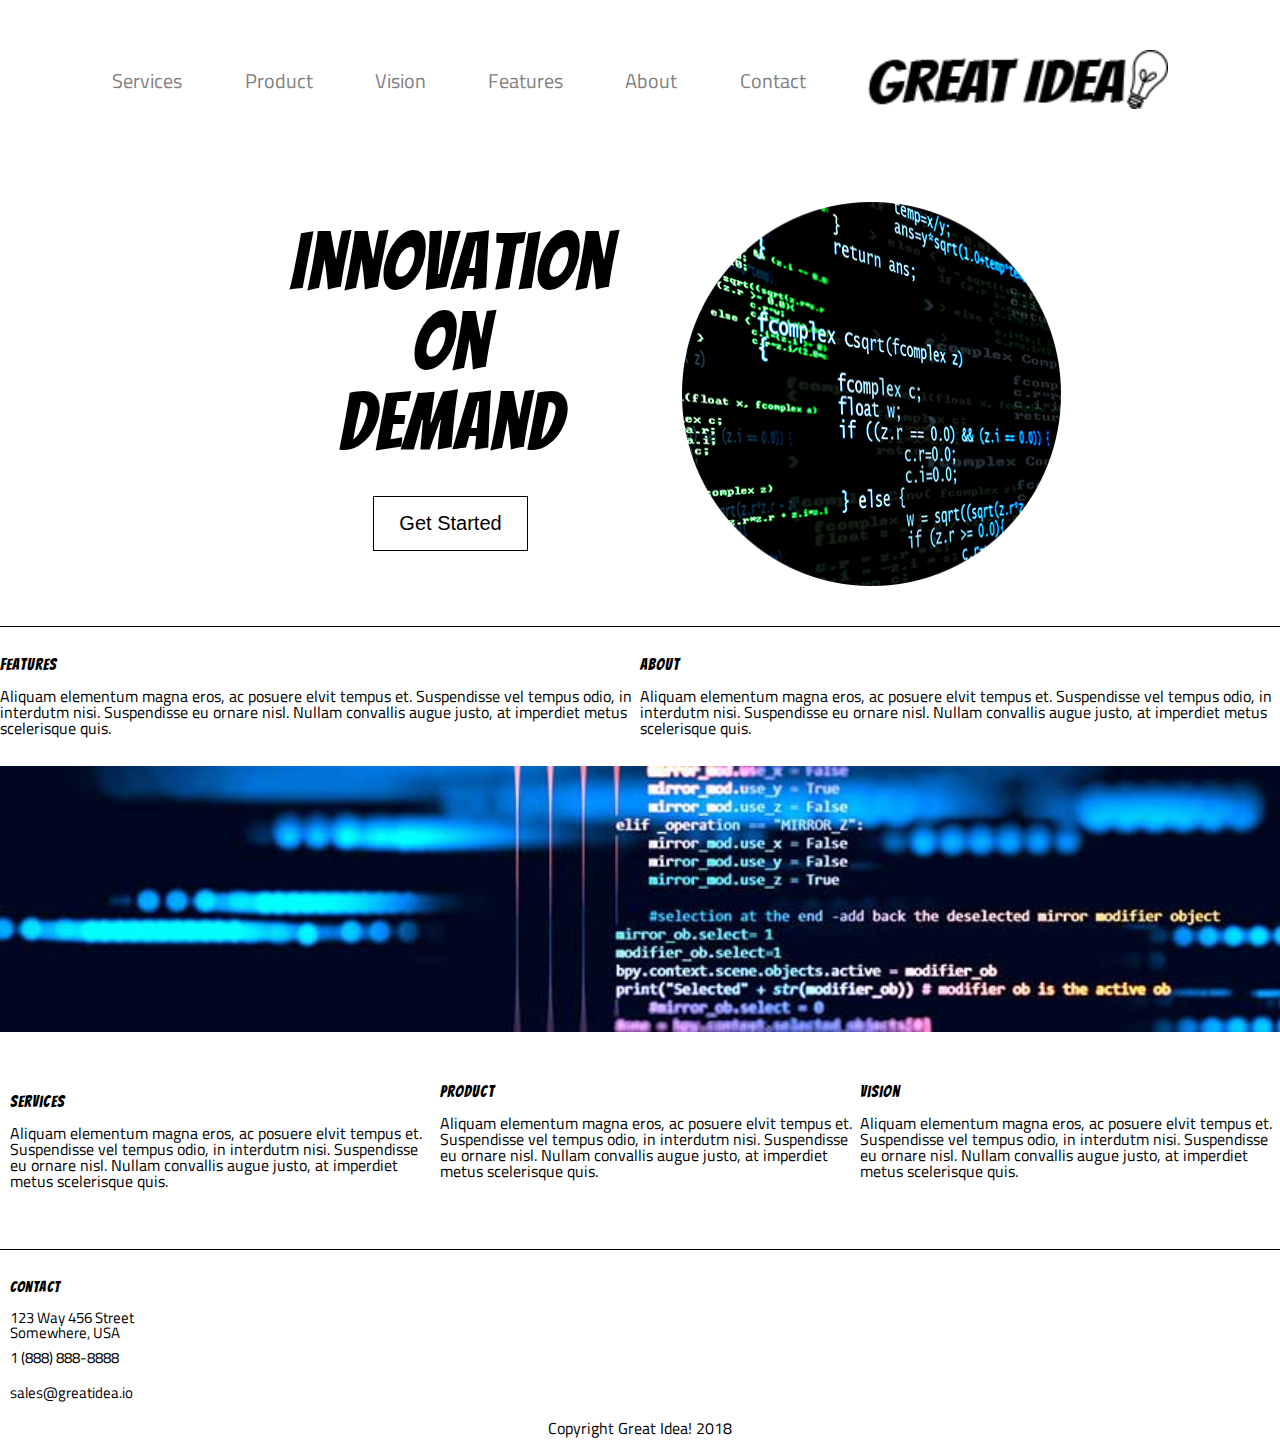
<file: docs/index.html>
<!doctype html>

<html lang="en">
<head>
  <meta charset="utf-8">

  <title>Great Idea!</title>

  <link href="https://fonts.googleapis.com/css?family=Bangers|Titillium+Web" rel="stylesheet">
  <link rel="stylesheet" href="css/index.css">

  <!--[if lt IE 9]>
    <script src="https://cdnjs.cloudflare.com/ajax/libs/html5shiv/3.7.3/html5shiv.js"></script>
  <![endif]-->
</head>
    <!-- Copy and paste your HTML from the first UI project here -->
  <body>
    <header>
      <nav>
          <ul>
              <li><a href="services.html">Services</a></li>
              <li><a href="#">Product</a></li>
              <li><a href="#">Vision</a></li>
              <li><a href="#">Features</a></li>
              <li><a href="#">About</a></li>
              <li><a href="#">Contact</a></li>
              <a href="index.html"><img class="logo" src="img/logo.png" alt="Great Idea! Company logo."></a>
          </ul>
      </nav>
      
          <div class="header">
              <div class="statement">
                  <h1>Innovation<br>On<br>Demand<br>
                  <button>Get Started</button></h1>
              </div>
            
              <img src="img/header-img.png" alt="Image of a code snippet.">
              
          </div>
        </header>
          <section class="twoColumns">
              <div class="features">
                  <h2>Features</h2>
                  <p>Aliquam elementum magna eros, ac posuere elvit tempus et. Suspendisse vel tempus odio, in interdutm nisi. Suspendisse eu ornare nisl. Nullam convallis augue justo, at imperdiet metus scelerisque quis.</p>
              </div>
  
              <div class="about">
                  <h2>About</h2>
                  <p>Aliquam elementum magna eros, ac posuere elvit tempus et. Suspendisse vel tempus odio, in interdutm nisi. Suspendisse eu ornare nisl. Nullam convallis augue justo, at imperdiet metus scelerisque quis.</p>
              </div>
            </section>
  
          <div>
              <img class="middle-img" src="img/mid-page-accent.jpg" alt="Image of code snippets across the screen">
          </div>
  
              <section class="threeColumns">
                  <div class="services">
                      <h2>Services</h2>
                      <p>Aliquam elementum magna eros, ac posuere elvit tempus et. Suspendisse vel tempus odio, in interdutm nisi. Suspendisse eu ornare nisl. Nullam convallis augue justo, at imperdiet metus scelerisque quis.</p>
                  </div>
                      <div class="product">
                          <h2>Product</h2>
                          <p>Aliquam elementum magna eros, ac posuere elvit tempus et. Suspendisse vel tempus odio, in interdutm nisi. Suspendisse eu ornare nisl. Nullam convallis augue justo, at imperdiet metus scelerisque quis.</p>
                      </div>
  
                      <div class="vision">
                          <h2>Vision</h2>
                          <p>Aliquam elementum magna eros, ac posuere elvit tempus et. Suspendisse vel tempus odio, in interdutm nisi. Suspendisse eu ornare nisl. Nullam convallis augue justo, at imperdiet metus scelerisque quis.</p>
                      </div>
              </section>
  
          <footer>
              <div class="address">
                  <h2>Contact</h2>
                  <address>
                      123 Way 456 Street<br>
                      Somewhere, USA
                  </address>
                  <p>1 (888) 888-8888</p>
                  <p>sales@greatidea.io</p>
              </div>
              <div class="copyright">
                  <p>Copyright Great Idea! 2018</p>
              </div>
          </footer>
      </body>
</html>
</file>
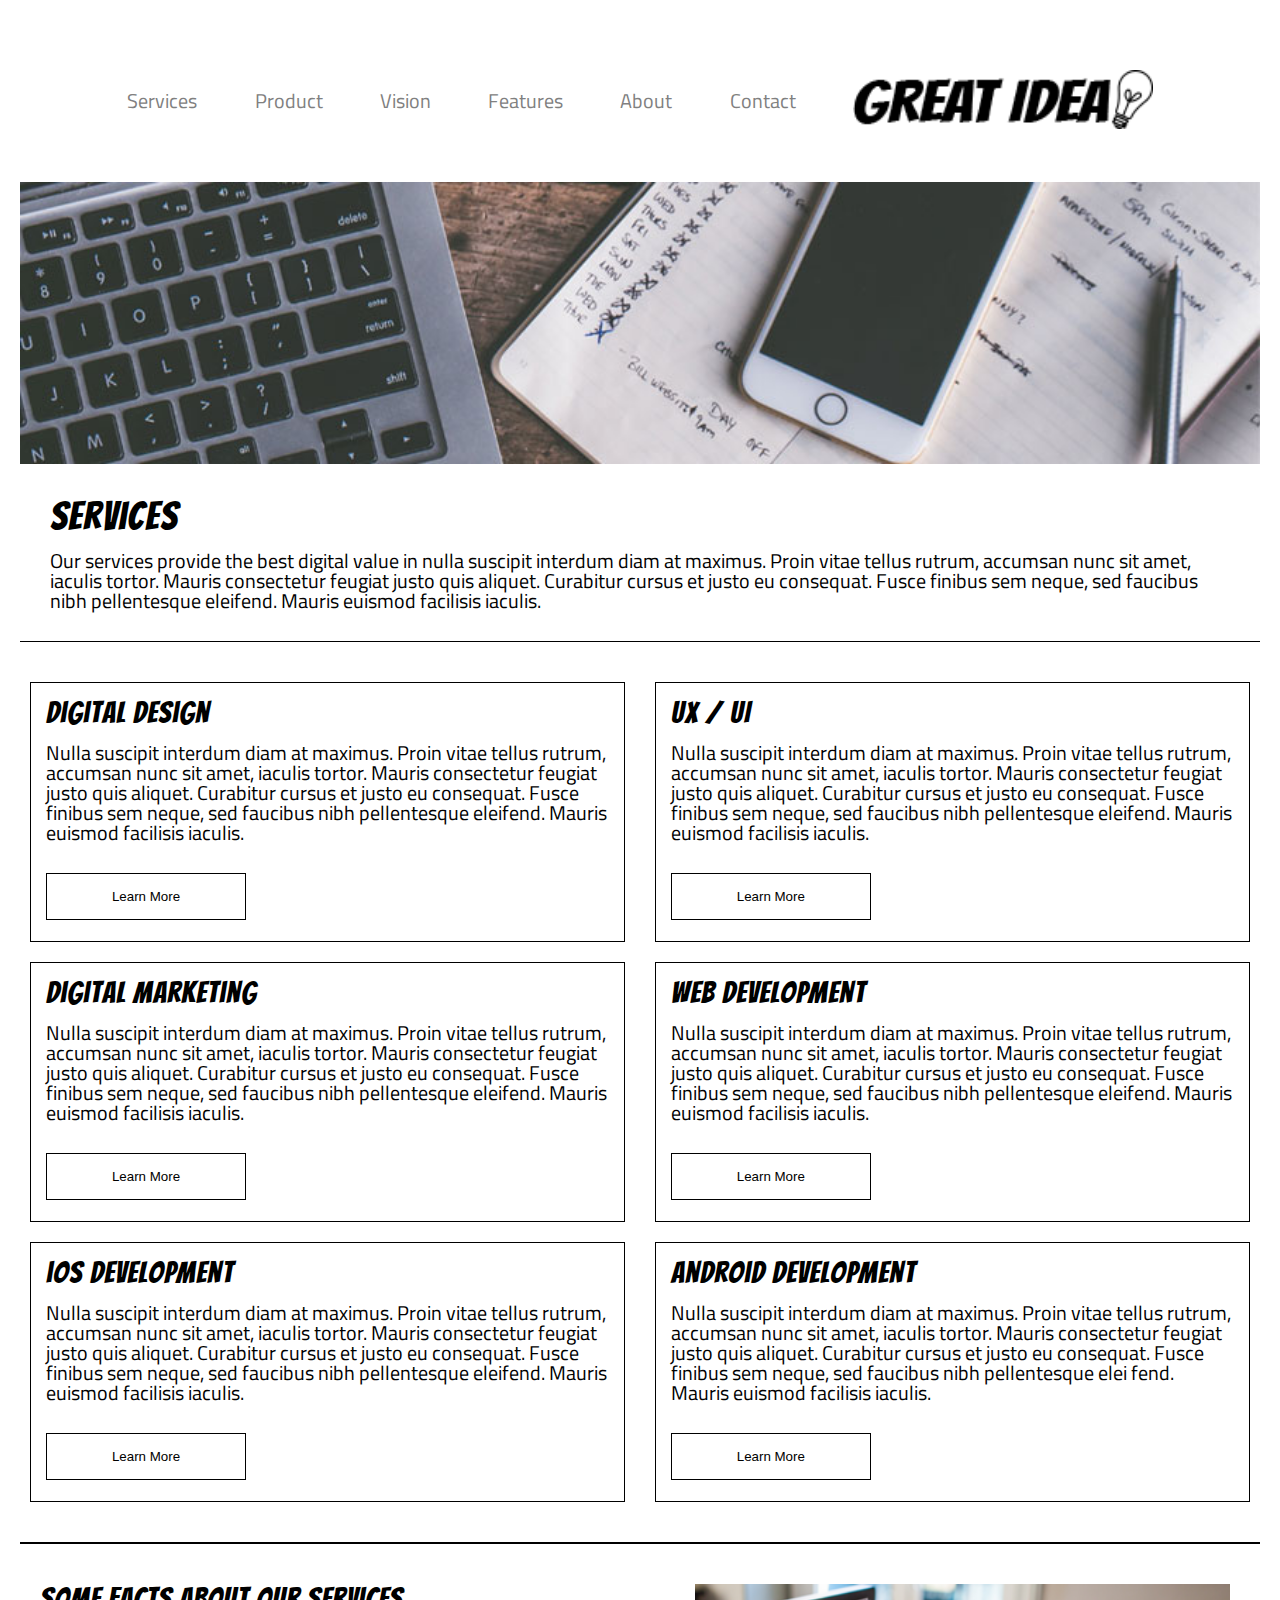
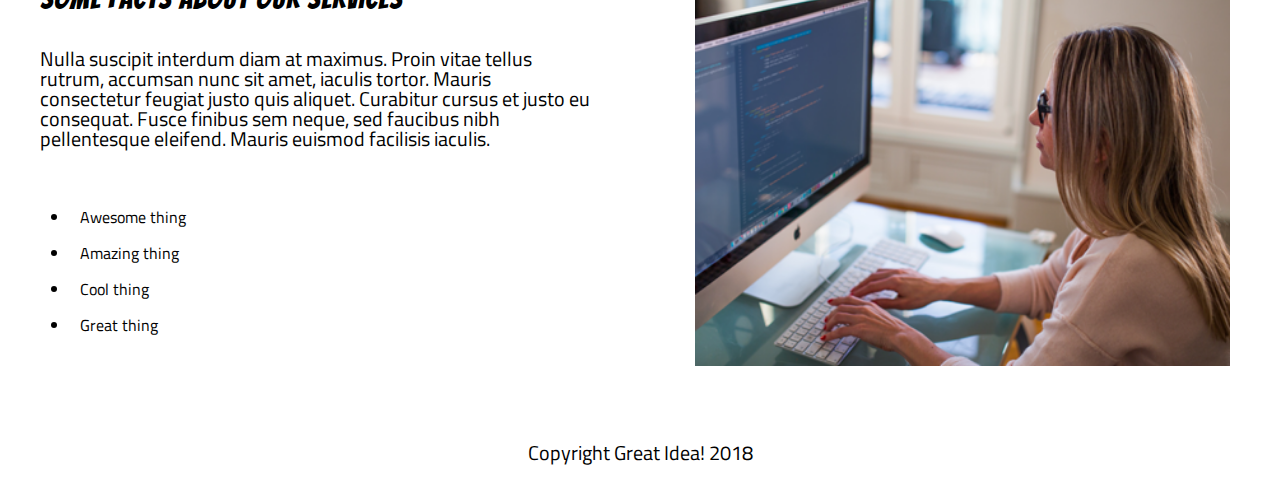
<file: docs/services.html>
<!doctype html>

<html lang="en">
<head>
  <meta charset="utf-8">

  <title>Great Idea!</title>

  <link href="https://fonts.googleapis.com/css?family=Bangers|Titillium+Web" rel="stylesheet">
  <link rel="stylesheet" href="css/services.css">

  <!--[if lt IE 9]>
    <script src="https://cdnjs.cloudflare.com/ajax/libs/html5shiv/3.7.3/html5shiv.js"></script>
  <![endif]-->
</head>

<body>
  <header>
    <nav>
      <ul>
          <li><a href="services.html">Services</a></li>
          <li><a href="#">Product</a></li>
          <li><a href="#">Vision</a></li>
          <li><a href="#">Features</a></li>
          <li><a href="#">About</a></li>
          <li><a href="#">Contact</a></li>
          <a href="index.html"><img class="logo" src="img/logo.png" alt="Great Idea! Company logo."></a>
      </ul>
    </nav>

    <div>
      <img class="services-header-img" src="img/services-header.jpg" alt="Our services header image">
    </div>
    <div class="content">
      <h1>Services</h1>
      <p>Our services provide the best digital value in nulla suscipit interdum diam at maximus. Proin vitae tellus rutrum, accumsan nunc sit amet, iaculis tortor. Mauris consectetur feugiat justo quis aliquet. Curabitur cursus et justo eu consequat. Fusce finibus sem neque, sed faucibus nibh pellentesque eleifend. Mauris euismod facilisis iaculis.</p>
    </div>
</header>

  <section class="large">
    <div class="one">
      <h2>Digital Design</h2>
      <p>Nulla suscipit interdum diam at maximus. Proin vitae tellus rutrum, accumsan nunc sit amet, iaculis tortor. Mauris consectetur feugiat justo quis aliquet. Curabitur cursus et justo eu consequat. Fusce finibus sem neque, sed faucibus nibh pellentesque
      eleifend. Mauris euismod facilisis iaculis.</p>   
      <button>Learn More</button>
    </div>
    <div class="two">
      <h2>UX / UI</h2>
      <p>Nulla suscipit interdum diam at maximus. Proin vitae tellus rutrum, accumsan nunc sit amet, iaculis tortor. Mauris consectetur feugiat justo quis aliquet. Curabitur cursus et justo eu consequat. Fusce finibus sem neque, sed faucibus nibh pellentesque
      eleifend. Mauris euismod facilisis iaculis.</p>
      <button>Learn More</button>
    </div>
    <div class="three">
     <h2>Digital Marketing</h2>
     <p>Nulla suscipit interdum diam at maximus. Proin vitae tellus rutrum, accumsan nunc sit amet, iaculis tortor. Mauris consectetur feugiat justo quis aliquet. Curabitur cursus et justo eu consequat. Fusce finibus sem neque, sed faucibus nibh pellentesque
    eleifend. Mauris euismod facilisis iaculis.</p>
    <button>Learn More</button>
    </div>
    <div class="four">
      <h2>Web Development</h2>
      <p>Nulla suscipit interdum diam at maximus. Proin vitae tellus rutrum, accumsan nunc sit amet, iaculis tortor. Mauris consectetur feugiat justo quis aliquet. Curabitur cursus et justo eu consequat. Fusce finibus sem neque, sed faucibus nibh pellentesque
      eleifend. Mauris euismod facilisis iaculis.</p>
      <button>Learn More</button>
    </div>
    <div class="five">
      <h2>iOS Development</h2>
      <p>Nulla suscipit interdum diam at maximus. Proin vitae tellus rutrum, accumsan nunc sit amet, iaculis tortor. Mauris consectetur feugiat justo quis aliquet. Curabitur cursus et justo eu consequat. Fusce finibus sem neque, sed faucibus nibh pellentesque
      eleifend. Mauris euismod facilisis iaculis.</p>
      <button>Learn More</button>
    </div>
    <div class ="six">
      <h2>Android Development</h2>
        <p>Nulla suscipit interdum diam at maximus. Proin vitae tellus rutrum, accumsan nunc sit amet, iaculis tortor. Mauris consectetur feugiat justo quis aliquet. Curabitur cursus et justo eu consequat. Fusce finibus sem neque, sed faucibus nibh pellentesque
        elei fend. Mauris euismod facilisis iaculis.</p>
        <button>Learn More</button>
    </div>
  </section>
</div>
<section class="bottom">
  <div class="bottom-content">
    <h2>Some Facts About Our Services</h2>
    <p>Nulla suscipit interdum diam at maximus. Proin vitae tellus rutrum, accumsan nunc sit amet, iaculis tortor. Mauris consectetur feugiat justo quis aliquet. Curabitur cursus et justo eu consequat. Fusce finibus sem neque, sed faucibus nibh pellentesque
    eleifend. Mauris euismod facilisis iaculis.</p>
      <ul>
        <li>Awesome thing</li>
        <li>Amazing thing</li>
        <li>Cool thing</li>
        <li>Great thing</li>
      </ul>
  </div>
  <div class="bottom-img">
  <img class="services-info-img" src="img/services-info.png" alt="one of our employees hard at work">
  </div>
</section>
<footer>
  <p>Copyright Great Idea! 2018</p>
</footer>
</body>
<!--this is a test-->

</html>
</file>
<file: docs/css/index.css>
/* http://meyerweb.com/eric/tools/css/reset/ 
   v2.0 | 20110126
   License: none (public domain)
*/

html, body, div, span, applet, object, iframe,
h1, h2, h3, h4, h5, h6, p, blockquote, pre,
a, abbr, acronym, address, big, cite, code,
del, dfn, em, img, ins, kbd, q, s, samp,
small, strike, strong, sub, sup, tt, var,
b, u, i, center,
dl, dt, dd, ol, ul, li,
fieldset, form, label, legend,
table, caption, tbody, tfoot, thead, tr, th, td,
article, aside, canvas, details, embed, 
figure, figcaption, footer, header, hgroup, 
menu, nav, output, ruby, section, summary,
time, mark, audio, video {
	margin: 0;
	padding: 0;
	border: 0;
	font-size: 100%;
	font: inherit;
	vertical-align: baseline;
}
/* HTML5 display-role reset for older browsers */
article, aside, details, figcaption, figure, 
footer, header, hgroup, menu, nav, section {
	display: block;
}
body {
	line-height: 1;
}
ol, ul {
	list-style: none;
}
blockquote, q {
	quotes: none;
}
blockquote:before, blockquote:after,
q:before, q:after {
	content: '';
	content: none;
}
table {
	border-collapse: collapse;
	border-spacing: 0;
}

* {
    box-sizing: border-box;
}

html, body {
    height: 100%;
    font-family: 'Titillium Web', sans-serif;
}

h1, h2, h3, h4, h5 {
    font-family: 'Bangers', cursive;
    letter-spacing: 1px;
    margin-bottom: 15px;
}

/* Copy and paste your work from yesterday here and start to refactor into flexbox */
* {
	box-sizing: border-box;
	padding: 0;
	margin: 0;
	max-width: 100%;
	border: 2px solid black;
	}

	nav {
		padding: 50px;
		font-size: 20px;
	}

	nav ul {
	display: flex;
	flex-direction: row;
	justify-content: space-evenly;
	align-items: center;
	align-content: center;
	}

	.logo {
		width: 300px;
	}
	
	nav a {
		text-decoration: none;
		color: grey;
	}
	
	.header {
	border-bottom: 1px solid black;
	display: flex;
	flex-direction: row;
	justify-content: center;
	padding: 10px;
	}
/* this section needs to be aligned and image aligned right*/
	.statement {
		padding: 0 20px;
	}

	.header img {
		padding: 30px 0;
	}
	
	.header h1 {
	text-align: center;
	font-size: 80px;
	padding: 50px;
	}
	
	.header button {
	background-color: white;
	padding: 15px 25px;
	border: 1px solid black;
	font-size: 20px;
	text-align: center;
	}
	
	.twoColumns {
		display: flex;
		justify-content: space-evenly;
		align-content: center;
		padding: 30px 0;
	}
	
	.middle-img {
		width: 100%;
		height: auto;
		
	}
	
	.threeColumns {
		border-bottom: 1px solid black;
		padding: 50px 0 50px;
		display: flex;
		/*font-size: 20px;*/
		flex-direction: row;
		/*align-content: space-around;*/
	}
	
	.services {
		padding: 10px;
	}
	
	footer {
	padding: 20px 0;
	text-align: left;
	}
	
	.address {
	font-size: 15px;
	padding: 10px;
	text-align: left;
	}
	
	.address p {
	padding: 10px 0;
	text-align: left;
	}
	
	.copyright {
	text-align: center;
	padding: 10 0;
	}
</file>
<file: docs/css/services.css>
/* http://meyerweb.com/eric/tools/css/reset/ 
   v2.0 | 20110126
   License: none (public domain)
*/

html, body, div, span, applet, object, iframe,
h1, h2, h3, h4, h5, h6, p, blockquote, pre,
a, abbr, acronym, address, big, cite, code,
del, dfn, em, img, ins, kbd, q, s, samp,
small, strike, strong, sub, sup, tt, var,
b, u, i, center,
dl, dt, dd, ol, ul, li,
fieldset, form, label, legend,
table, caption, tbody, tfoot, thead, tr, th, td,
article, aside, canvas, details, embed, 
figure, figcaption, footer, header, hgroup, 
menu, nav, output, ruby, section, summary,
time, mark, audio, video {
	margin: 0;
	padding: 0;
	border: 0;
	font-size: 100%;
	font: inherit;
	vertical-align: baseline;
}
/* HTML5 display-role reset for older browsers */
article, aside, details, figcaption, figure, 
footer, header, hgroup, menu, nav, section {
	display: block;
}
body {
	line-height: 1;
}
ol, ul {
	list-style: none;
}
blockquote, q {
	quotes: none;
}
blockquote:before, blockquote:after,
q:before, q:after {
	content: '';
	content: none;
}
table {
	border-collapse: collapse;
	border-spacing: 0;
}

/* Set every element's box-sizing to border-box */
* {
    box-sizing: border-box;
}

html, body {
    height: 100%;
    font-family: 'Titillium Web', sans-serif;
}

h1, h2, h3, h4, h5 {
    font-family: 'Bangers', cursive;
    letter-spacing: 1px;
    margin-bottom: 15px;
}

/* Copy and paste your work from yesterday here and start to refactor into flexbox */
* {
	box-sizing: border-box;
	padding: 0;
	margin: 0;
	max-width: 100%;
	border: 2px solid black;
	}

	body {
		margin: 20px;
	}
    
    nav {
		padding: 50px;
		font-size: 20px;
	}

	nav ul {
	display: flex;
	flex-direction: row;
	justify-content: space-evenly;
	align-items: center;
	align-content: center;
	}

	.logo {
		width: 300px;
	}
	
	nav a {
		text-decoration: none;
		color: grey;
	}

	.services-header-img {
		width: 100%;
		height: auto;
	}
	
	.content {
		padding: 30px;
		border-bottom: 1px solid black;
	}

	h1 {
		font-size: 40px;
	}

	h2 {
		font-size: 30px;
	}

	p {
		font-size: 20px;
	}

	.large {
		display: flex;
		align-items: flex-start;
		flex-wrap: wrap;
		justify-content: space-between;
		padding: 30px 0;
		/*height: 100%;*/
		border-bottom: 2px solid black;
	}

	.large div { 
		border: 1px solid black;
		padding: 15px;
		margin: 10px;
	}

	.large button {
		margin: 30px 0;
		padding: 15px;
		width: 200px;
		background-color: white;
		border: 1px solid black;
	}

	.one {
		width: 48%;
		height: 260px;
		padding: 0 20px;
	}

	.two {
		width: 48%;
		height: 260px;
		padding: 0 20px;
	}

	.three {
		width: 48%;
		height: 260px;
		padding: 0 20px;
	}

	.four {
		width: 48%;
		height: 260px;
		padding: 0 20px;
	}

	.five {
		width: 48%;
		height: 260px;
		padding: 0 20px;
	}

	.six {
		width: 48%;
		height: 260px;
		padding: 0 20px;
	}

	.bottom {
		padding: 40px 0;
		display: flex;
		align-items: flex-start;
		flex-wrap: wrap;
		justify-content: space-between;
		/*height: 100%;*/
	}

	.bottom div {
		width: 48%
	}

	.bottom-content {
		width: 48%;
		height: auto;
		padding: 0 20px;
	}

	.bottom-content p {
		padding: 20px 0;
	}

	.bottom-content ul {
		padding: 30px;
		list-style-type: disc;
	}

	.bottom-content li {
		padding: 10px;
		/*list-style: circle;*/
	}

	.bottom-img  img{
		width: 100%;
		height: auto;
		padding: 0 30px;
	}

	footer {
		padding: 30px 0;
	}

	footer p {
		text-align: center;
	}
</file>
